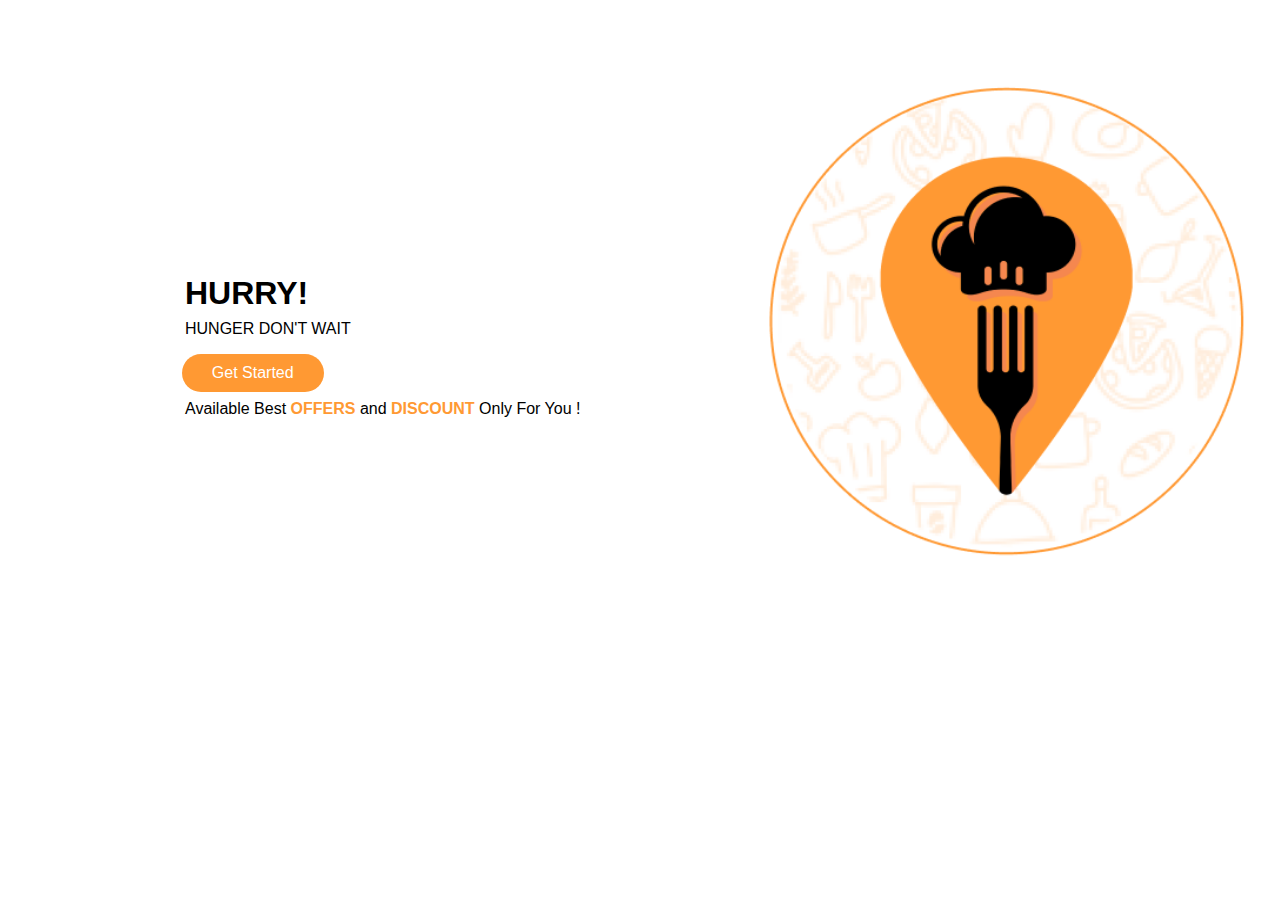
<file: Index.html>
<!DOCTYPE html>
<html lang="en">
<head>
    <meta charset="UTF-8">
   
    <meta http-equiv="X-UA-Compatible" content="ie=edge">
    <meta name="viewport" content="width=device-width, initial-scale=1.0">
    <title>Get Started</title>
    <link rel="stylesheet" href="../CSS/Style.css">
    
    

</head>
<body>
   
    
    <div class="container"> 
    <div class="row">
        <div class="col-2">
            <h1>HURRY!</h1>
            <p> HUNGER DON'T WAIT</p>
            <a href="../Html/Login.html" class="btn">Get Started</a>
            <p>Available Best  <span style="color: #ff9933 ; font-weight: Bold;">OFFERS</span> and <span style="color: #ff9933; font-weight: Bold;">DISCOUNT</span> Only For You !</p>
        </div>
        <div class="col-2">
            <img src="../Image/bag.PNG" alt="">
        </div>
    </div>
    </div>
</body>
</file>
<file: CSS/Style.css>
*{
    margin: 0;
    padding: 0;
    box-sizing: border-box;
}

body{
    font-family: 'Poppins', sans-serif;
    background-size: cover;
    color: black;
}

.container{
    max-width: 1300px;
    margin: auto;
    padding-left: 25px;
    padding-right: 25px;
}

.col-2{
    flex-basis: 50%;
    min-width: 300px;
}

.row
{
    display: flex;
    align-items: center;
    flex-wrap:wrap;
    justify-content: space-between;
}

.col-2 img{
    width: 30rem;
    height: 30rem;
    margin-top: 5rem;
    margin-left: 8rem;
}

.btn {
    display: inline-block;
    background: #ff9933;
    color: #fff;
    padding: 10px 30px;
    margin-left: 9.8rem;
    margin-top: 1rem;
    border-radius: 30px;
    transition: background 0.5s;
    text-decoration: none;
 
}

.row h1{
    margin-left: 10rem;
    margin-top: 8rem;
}

.row p{
    margin-left: 10rem;
    margin-top: .5rem;
}
</file>
